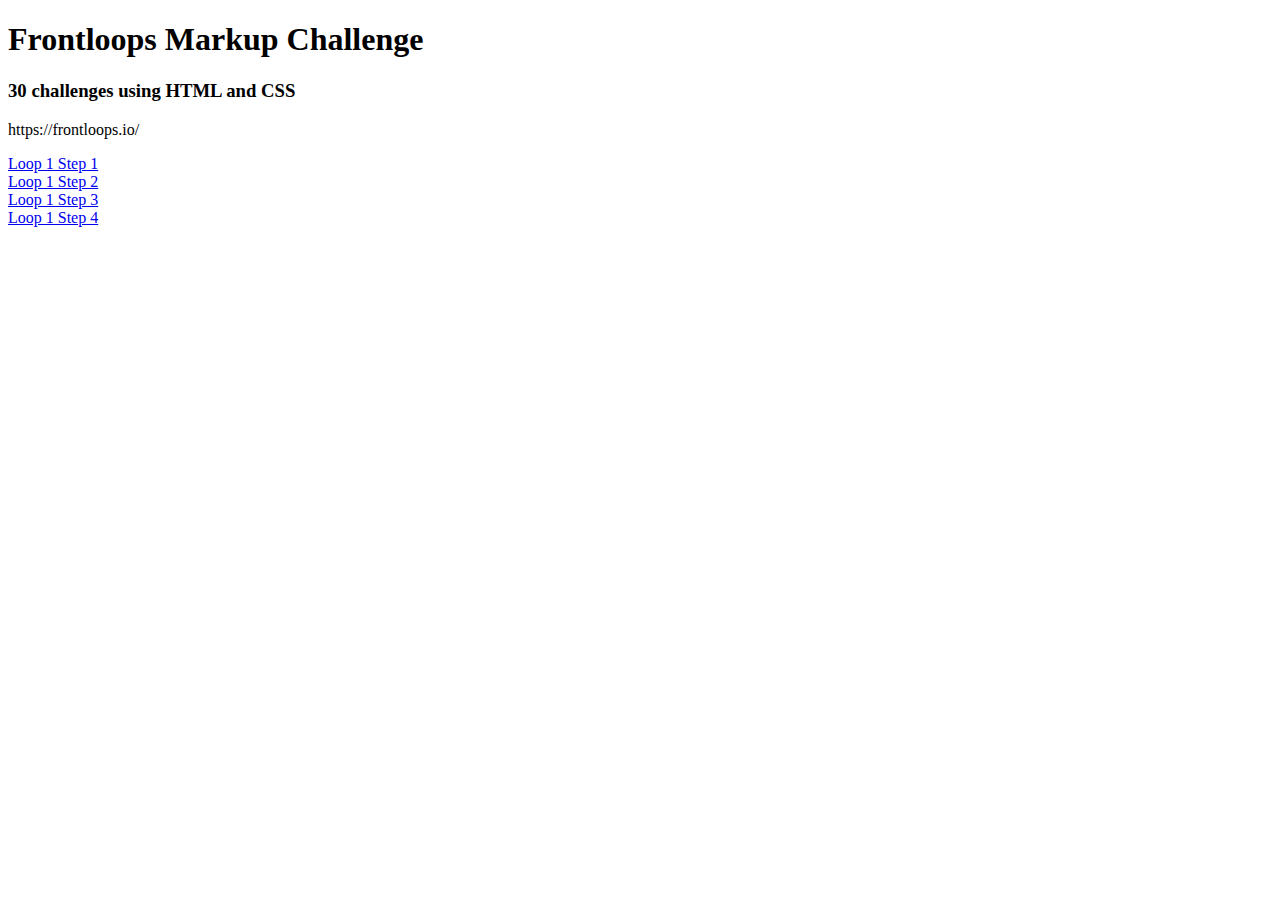
<file: index.html>
<!DOCTYPE html>
<html lang="en">

<head>
    <meta charset="UTF-8">
    <meta name="viewport" content="width=device-width, initial-scale=1.0">
    <meta http-equiv="X-UA-Compatible" content="ie=edge">
    <title>My Frontloops</title>
    <link href="https://fonts.googleapis.com/css?family=Roboto:400,500,700" rel="stylesheet">
    <link rel="stylesheet" href="./styles.css" />
</head>

<body>
    <h1>Frontloops Markup Challenge</h1>
    <h3>30 challenges using HTML and CSS</h3>
    <p>https://frontloops.io/</p>

    <div class="challenges">
        <a href="./loop1-step1-assets/index.html">Loop 1 Step 1</a>
        <a href="./loop1-step2-assets/index.html">Loop 1 Step 2</a>
        <a href="./loop1-step3-assets/index.html">Loop 1 Step 3</a>
        <a href="./loop1-step4-assets/index.html">Loop 1 Step 4</a>        
    </div>
</body>

</html>
</file>
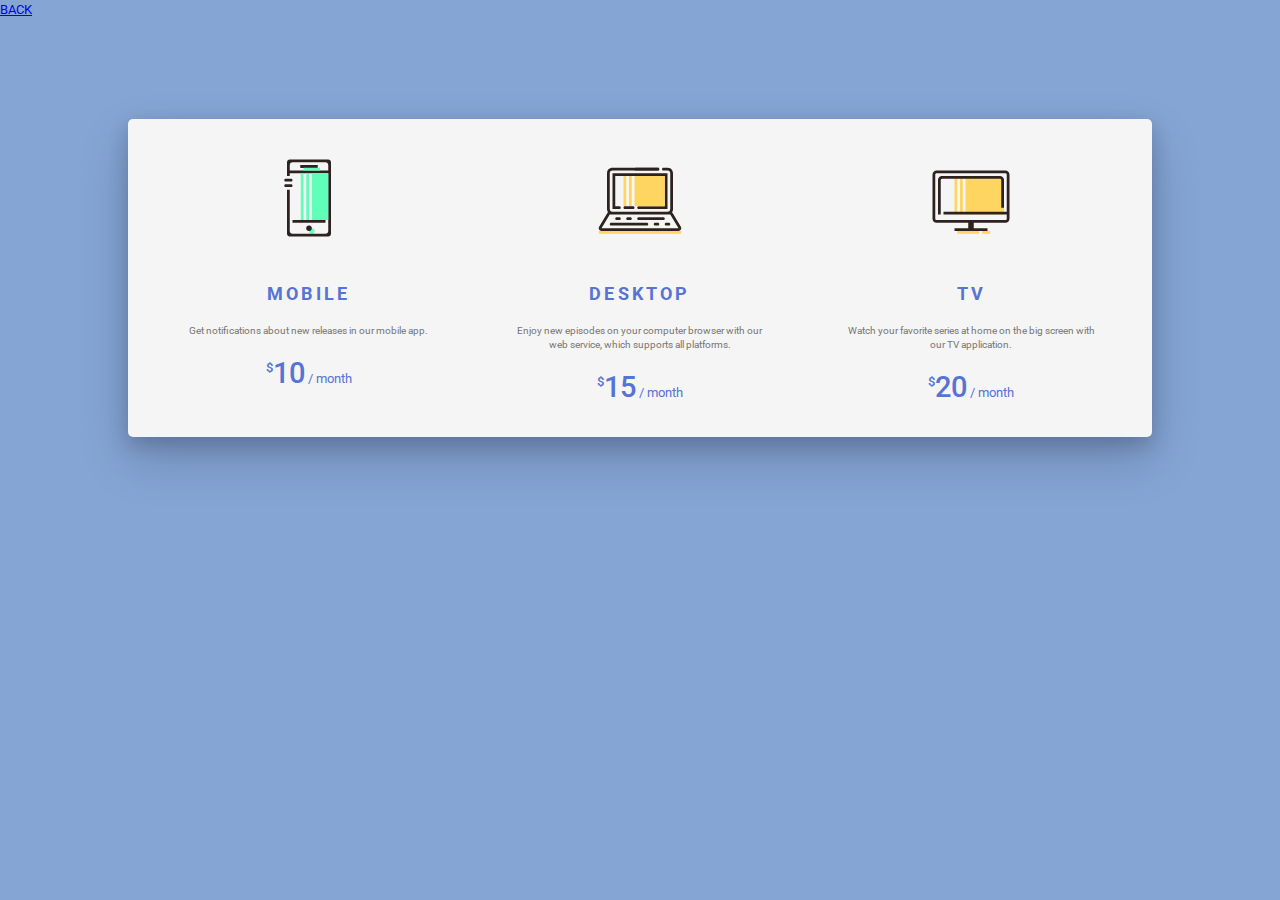
<file: loop1-step1-assets/index.html>
<!DOCTYPE html>
<html lang="en">
<head>
  <meta charset="UTF-8">
  <meta name="viewport" content="width=device-width, initial-scale=1.0">
  <meta http-equiv="X-UA-Compatible" content="ie=edge">
  <title>Loop 1 - Step 1</title>
  <link href="https://fonts.googleapis.com/css?family=Roboto:400,500,700" rel="stylesheet">
  <link rel="stylesheet" href="./styles.css" />
</head>
<body>

  <!-- Things I relearned:
  * don't overdo the divs
  * container > wrapper > straight up info for each "card"
  * sup tag
  * box shadow syntax
  * flexbox
  * hover + transition
  * next time: choose consistent font sizing system -->
  <a href="../index.html">BACK</a>
  <div class="container">
    <div class="plans">
      <div class="plan">
        <img src="./img/device.svg" alt="mobile" class="plan-image">
        <h3 class="plan-type">Mobile</h3>
        <p class="plan-text">
          Get notifications about new releases in our mobile app.
        </p>
        <div class="plan-cost">
          <span class="plan-value"><sup class="dollar">$</sup>10</span>
          / month
        </div>
      </div>
      <div class="plan">
        <img src="./img/laptop.svg" alt="desktop" class="plan-image">
        <h3 class="plan-type">Desktop</h3>
        <p class="plan-text">
          Enjoy new episodes on your computer browser with our web service, which supports all platforms.
        </p>
        <div class="plan-cost">
          <span class="plan-value"><sup class="dollar">$</sup>15</span>
          / month
        </div>
      </div>
      <div class="plan">
        <img src="./img/monitor.svg" alt="TV" class="plan-image">
        <h3 class="plan-type">TV</h3>
        <p class="plan-text">
          Watch your favorite series at home on the big screen with our TV application.
        </p>
        <div class="plan-cost">
          <span class="plan-value"><sup class="dollar">$</sup>20</span>
          / month
        </div>
      </div>
    </div>
  </div>


  <!--
    Welcome to your first asset!

    You could've noticed there is a link to Roboto font in the head.
    You can use it in css by typing font-family: Roboto, sans-serif;
    and you can customize it by using font-weight (400, 500 etc. - numbers in the link tag)

    Good luck and have fun!
  -->
</body>
</html>
</file>
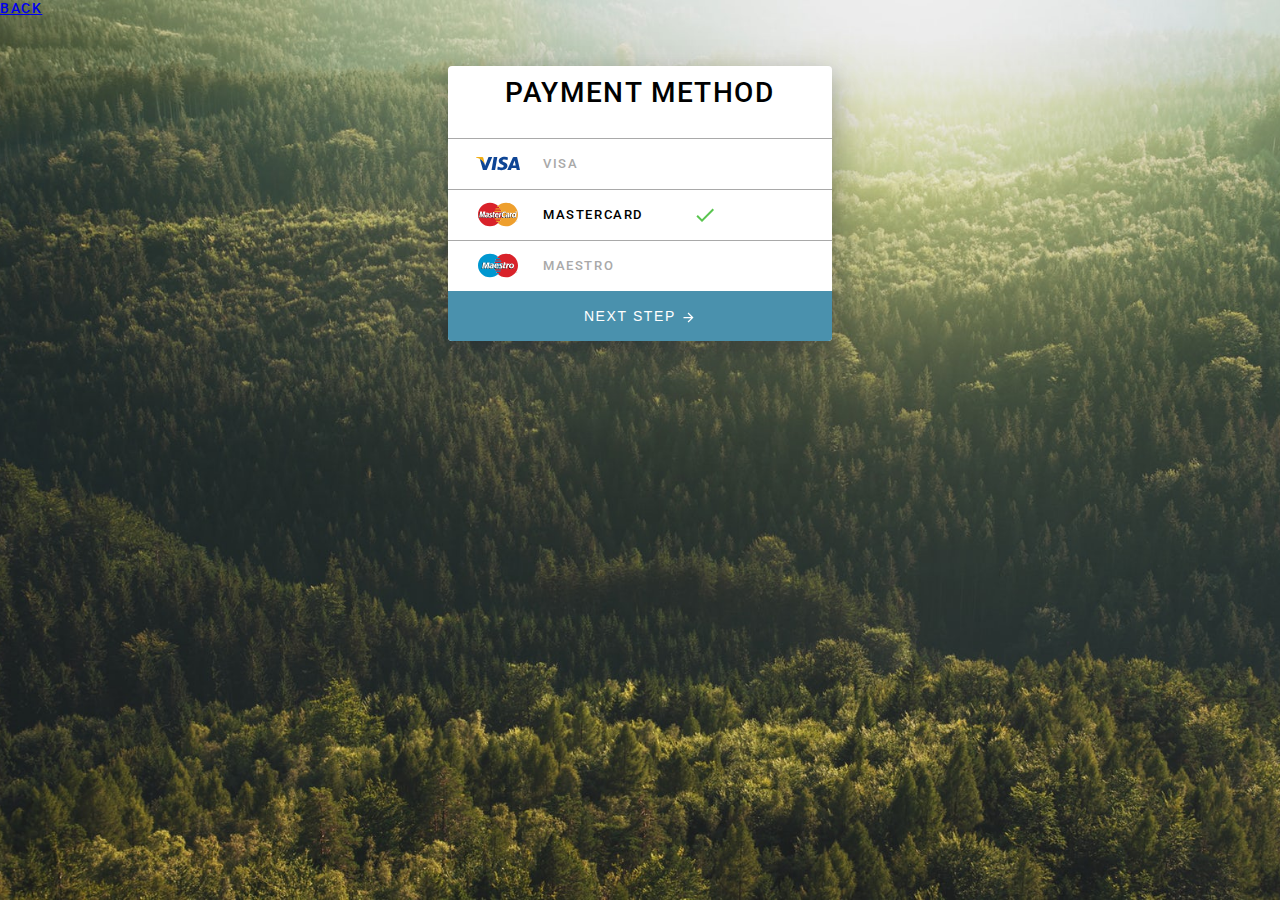
<file: loop1-step2-assets/index.html>
<!DOCTYPE html>
<html lang="en">
<head>
  <meta charset="UTF-8">
  <meta name="viewport" content="width=device-width, initial-scale=1.0">
  <meta http-equiv="X-UA-Compatible" content="ie=edge">
  <title>Loop 1 - Step 2</title>
  <link rel="stylesheet" href="https://use.fontawesome.com/releases/v5.11.2/css/all.css"
    integrity="sha384-KA6wR/X5RY4zFAHpv/CnoG2UW1uogYfdnP67Uv7eULvTveboZJg0qUpmJZb5VqzN" crossorigin="anonymous">
  <link href="https://fonts.googleapis.com/css?family=Roboto:400,500,700" rel="stylesheet">
  <link rel="stylesheet" href="./styles.css" />
</head>
<body>
  <a href="../index.html">BACK</a>

  <div class="container">
    <div id="progress">
      <i class="fas fa-circle progress"></i>
      <i class="fas fa-circle"></i>
      <i class="fas fa-circle"></i>
    </div>
    <h1>Payment Method</h1>
    <div class="cards">
      <div class="card">
        <img src="./img/visa.svg" alt="Visa logo" class="logo">
        <p class="unselected">Visa</p>
      </div>
      <div class="card">
        <img src="./img/mastercard.svg" alt="Mastercard logo" class="logo">
        <p>Mastercard</p>
        <img src="./img/check.svg" alt="checkmark selected" id="check">
      </div>
      <div class="card">
        <img src="./img/maestro.svg" alt="Maestro logo" class="logo">
        <p class="unselected">Maestro</p>
      </div>
    </div>
    <button href="#">
      Next Step
      <img src="./img/arrow.svg" alt="right arrow">
    </button>
  </div>
  

</body>
</html>
</file>
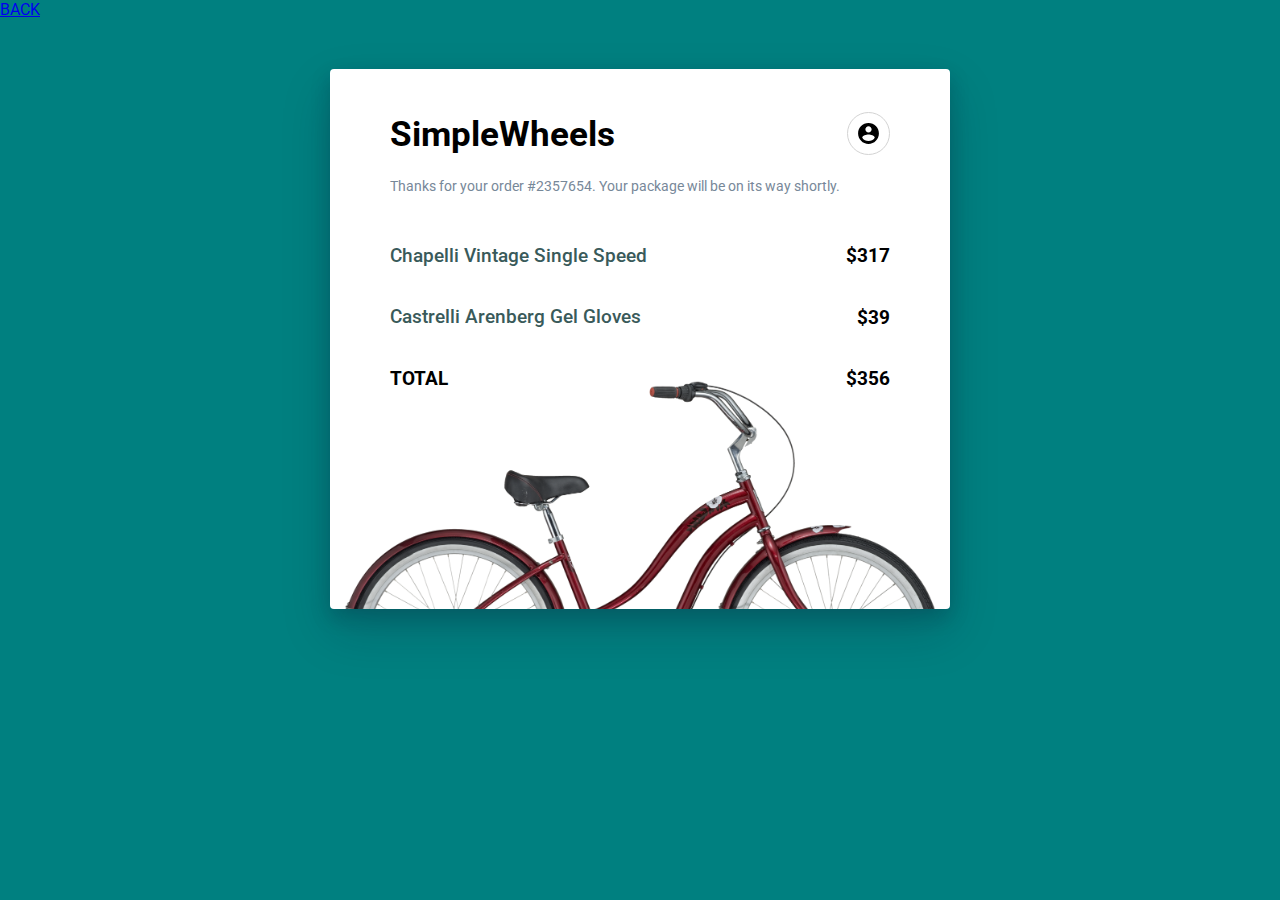
<file: loop1-step3-assets/index.html>
<!DOCTYPE html>
<html lang="en">
<head>
  <meta charset="UTF-8">
  <meta name="viewport" content="width=device-width, initial-scale=1.0">
  <meta http-equiv="X-UA-Compatible" content="ie=edge">
  <title>Loop 1 - Step 3</title>
  <link href="https://fonts.googleapis.com/css?family=Roboto:400,500,700" rel="stylesheet">
  <link rel="stylesheet" href="./styles.css" />
</head>
<body>
  <a href="../index.html">BACK</a>

  <div class="container">
    <header class="separate">
      <h1>SimpleWheels</h1>
      <img src="./img/account.svg" alt="account icon" class="account">
    </header>
    <p class="message">
      Thanks for your order #2357654.  Your package will be on its way shortly.
    </p>
    <div class="receipt">
      <div class="separate">
        <h3 class="item-name">Chapelli Vintage Single Speed</h3>
        <p class="price">$317</p>
      </div>
      <div class="separate">
        <h3 class="item-name">Castrelli Arenberg Gel Gloves</h3>
        <p class="price">$39</p>
      </div>
      <div class="separate">
        <h3 class="total">TOTAL</h3>
        <p class="price">$356</p>
      </div>
    </div>
  </div>
  
</body>
</html>
</file>
<file: styles.css>
.challenges a{
    display: block;
}
</file>
<file: loop1-step1-assets/styles.css>
body {
    margin: 0;
    padding: 0;
    font-family: Roboto, sans-serif;
    background: #85A5D4;
    font-size: 13px;
    line-height: 19px;
}

.container {
    width: 80%;
    margin: 100px auto; 
}

.plans {
    background-color: whitesmoke;
    border-radius: 5px;
    box-shadow: 0 22px 50px rgba(14,21,47, .2), 0 8px 20px rgba(14,21,47, .2);
    display: flex;
    justify-content: space-around;
    align-items: top;
    padding: 15px;
}

.plan {
    width: 33.33%;
    text-align: center;
    padding: 20px 40px;
    color: #5673D5;
    border-radius: 5px;
    transition: background 0.15s ease-in-out;
}

.plan:hover {
    background-color: #e1e1e1;
}

.plan-image {
    width: 35%;
    margin-bottom: 20px;
}

.plan-type {
    text-transform: uppercase;
    letter-spacing: .2rem;
    font-size: 1.1rem;
    font-weight: 700;
}

.plan-text {
    font-size: .6rem;
    line-height: .9rem;
    color: rgb(117, 117, 117);
    margin: 20px 0;
}

.plan-value {
    font-size: 1.8rem;
    font-weight: 500;
}

.dollar {
    font-size: 0.8rem;
}
</file>
<file: loop1-step2-assets/styles.css>
body {
    margin: 0;
    padding: 0;
    font-family: Roboto, sans-serif;
    text-transform: uppercase;
    font-size: 14px;
    font-weight: 500;
    background-image: url(./img/background.jpg);
    background-size: cover;
    background-position: center;
    letter-spacing: .1rem;
}

html {
    height: 100%;
}

h1 {
    font-weight: 500;
    padding: 10px 20px;
}

.container {
    text-align: center;
    margin: 50px auto 100px auto;
    width: 30%;
    background-color: white;
    border-radius: 4px;
    box-shadow: 0 22px 50px rgba(14,21,47, .2), 0 8px 20px rgba(14,21,47, .2);
}

.fa-circle {
    color: lightgray;
    margin-top: 20px;
    font-size: .4rem;
}

.progress {
    color: darkgray;
}

.card {
    display: flex;
    margin: 0 auto;
    padding-left: 25px;
    height: 50px;
    border-top: solid 1px darkgray;
    font-size: 0.8rem;
    align-items: center;
    transition: background 0.15s ease-in-out;
}

.card:hover {
    background-color: #e1e1e1;
}

.logo {
    width: 50px;
    padding-right: 20px;
}

.unselected {
    color: darkgray;
}

/* Need better way to align the checkmark right */
#check {
    margin-left: 50px;
}

button {
    height: 50px;
    line-height: 50px;
    text-decoration: none;
    background-color: rgb(74, 145, 173);
    color: white;
    width: 100%;
    text-transform: uppercase;
    font-weight: 700px;
    font-size: 14px;
    letter-spacing: .1rem;
    padding: 0;
    border: none;
    outline: none;
    border-radius: 0 0 4px 4px;
}

button img {
    vertical-align: middle;
    width: 15px;
}

button:hover {
    background-color: rgba(74, 145, 173, 0.9);
}

/* This moves the whole button down 4px.  Seems the target image only moves the top 
edge down a few pixels, but leaves the bottom edge stationary.  Not sure how to do this. */
button:active {
    transform: translateY(2px);
}
</file>
<file: loop1-step3-assets/styles.css>
/* This one was a lot of fun.  I especially enjoyed learning about how to position
the background bike image in a specific spot with the background-position property. 
I also liked figuring out specific aspects of how the box-shadow works so that I 
could get a specific effect around the circle-border-radius img.  There was also
a lot of research leading up to that (I learned more about outlines and borders
as well).  
I used flexbox to lay out the left-right justfied pieces easily too. */

body {
    margin: 0;
    padding: 0;
    background-color: teal;
    font-family: Roboto, sans-serif;
    font-size: 16px;
}

.container {
    background-color: white;
    width: 500px;
    height: 500px;
    margin: 50px auto;
    padding: 20px 60px;
    border-radius: 4px;
    box-shadow: 0 22px 50px rgba(14,21,47, .2), 0 8px 20px rgba(14,21,47, .2);
    background-image: url(./img/bicycle.png);
    background-size: 600px;
    background-position: 10px 250px;
    background-repeat: no-repeat;
}

.separate {
    display: flex;
    justify-content: space-between;
    align-items: center;
}

h1 {
    font-size: 2.2rem;
}

.account {
    border: 1px solid lightgray;
    border-radius: 50%;
    height: 25px;
    width: 25px;
    padding: 8px;
    transition: box-shadow 0.15s ease-in-out; 
}

/* Target image shows a border on hover with a solid edge 
instead of a blurred edge that I have here. Not sure how to 
get that solid edge.  But I like this. */
/* figured it out!! box-shadow is 
offset-x | offset-y | blur-radius | spread-radius | color 
Since I didn't want it to blur, I need to set that to zero and
instead have a spread-radius! */
.account:hover {
    box-shadow: 0 0 0 3px rgb(223, 221, 221);
}

.message {
    color: lightslategray;
    font-size: 0.9rem;
    margin-top: 0px;
    margin-bottom: 30px;
}

.item-name {
    color: rgb(57, 90, 90);
    font-weight: 500;
}

.price {
    font-weight: 700;
    font-size: 1.2rem;
}
</file>
